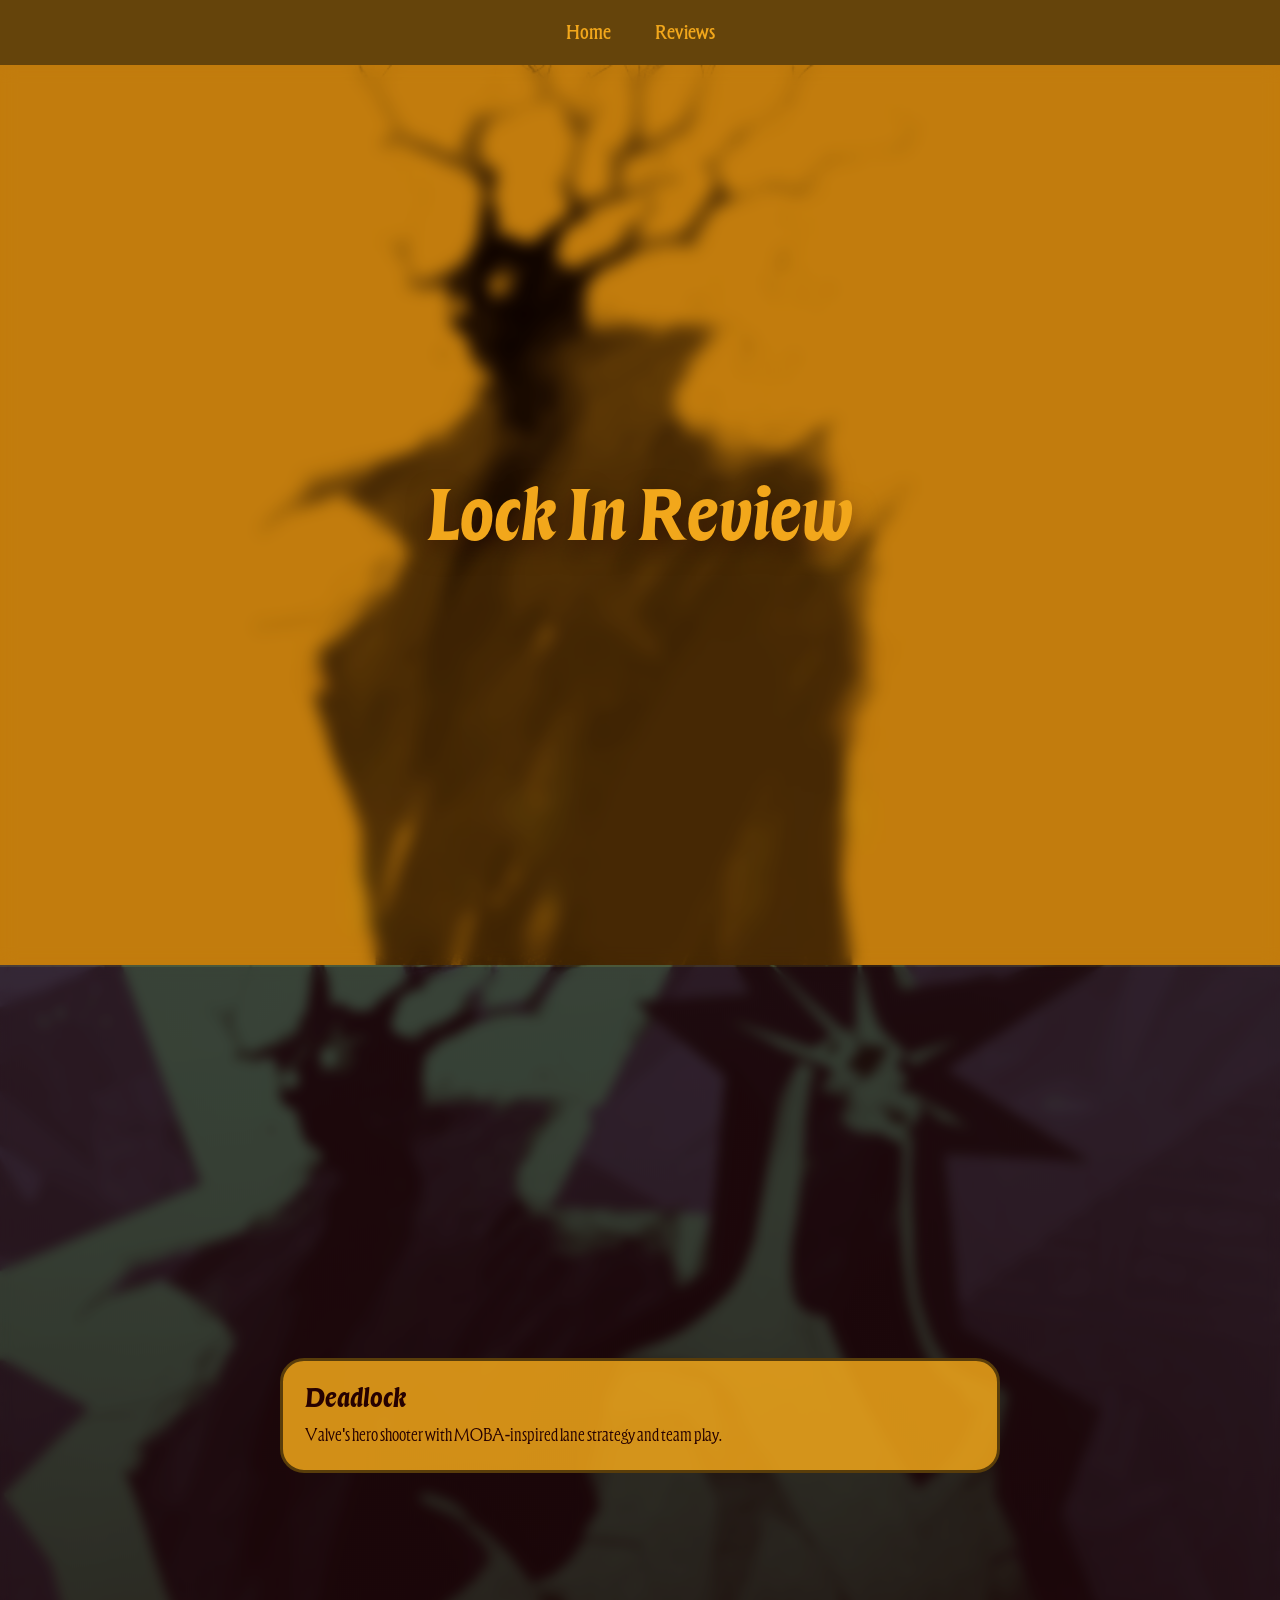
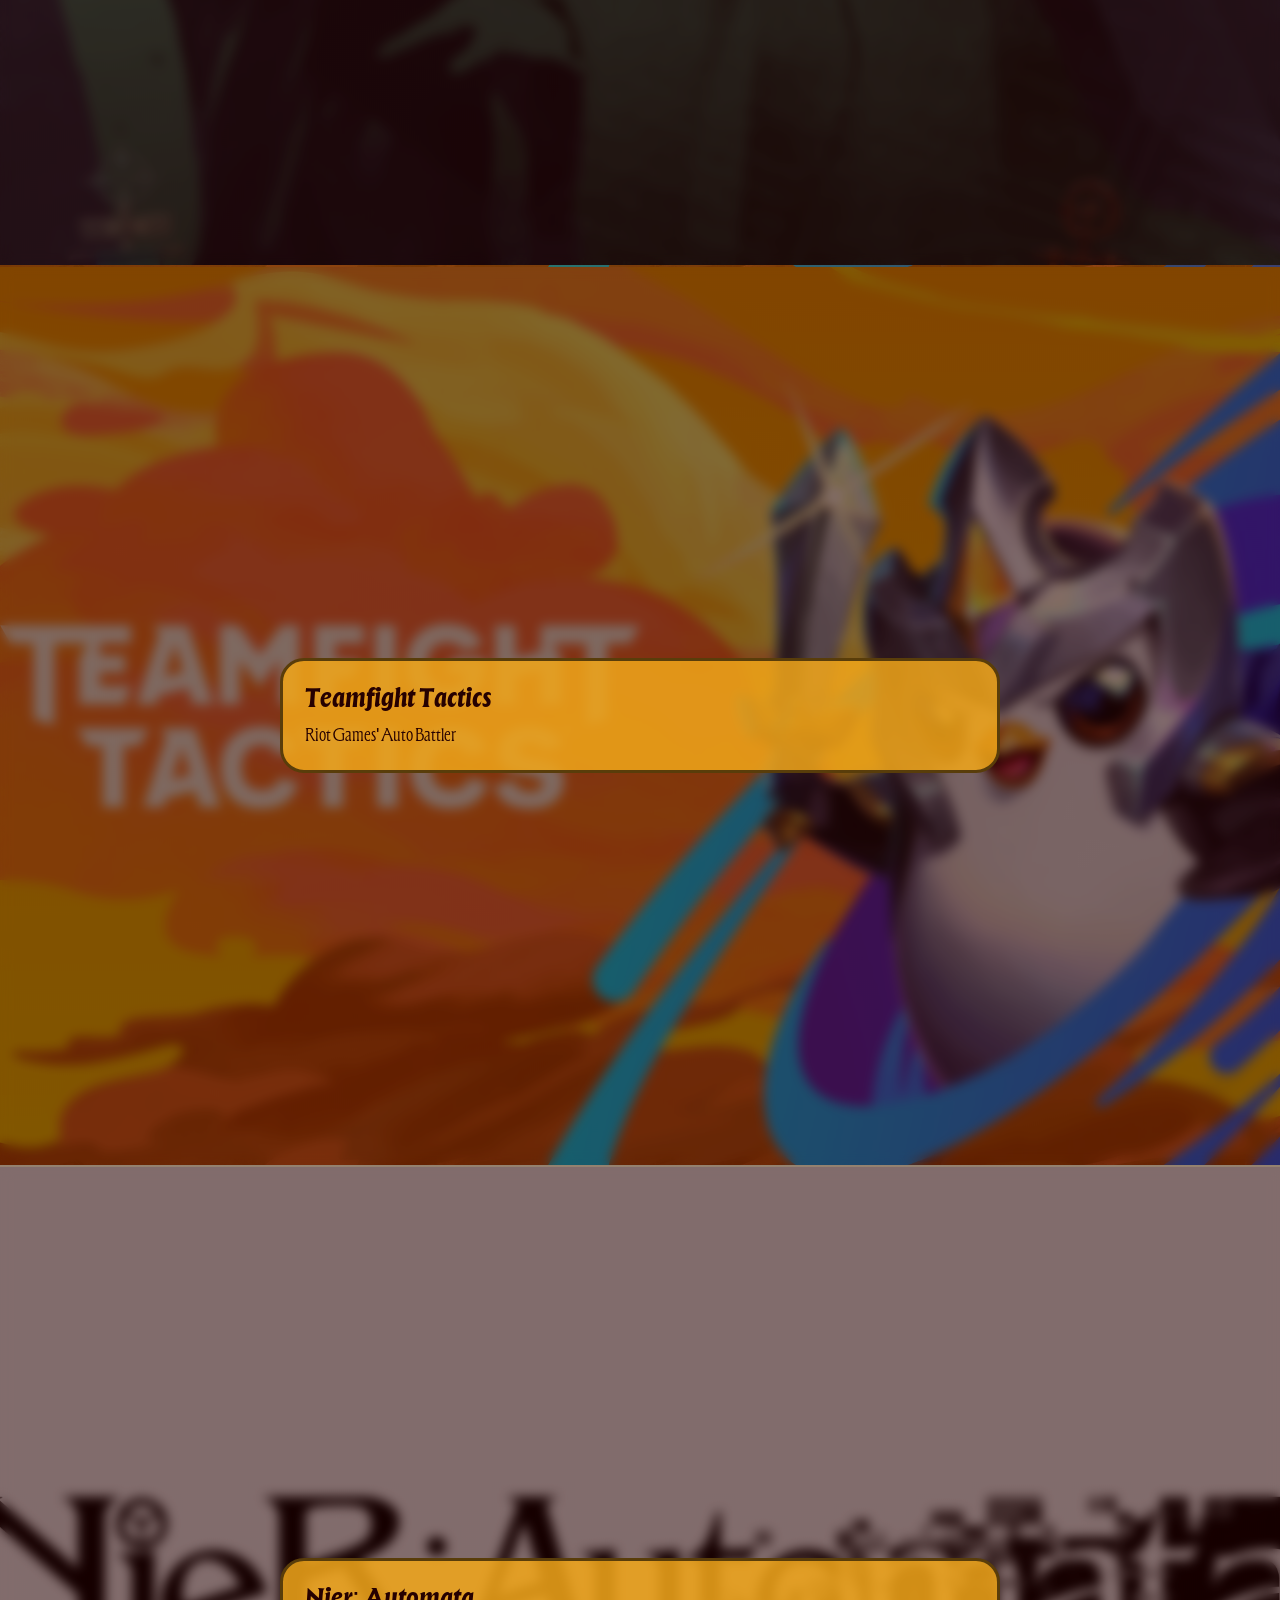
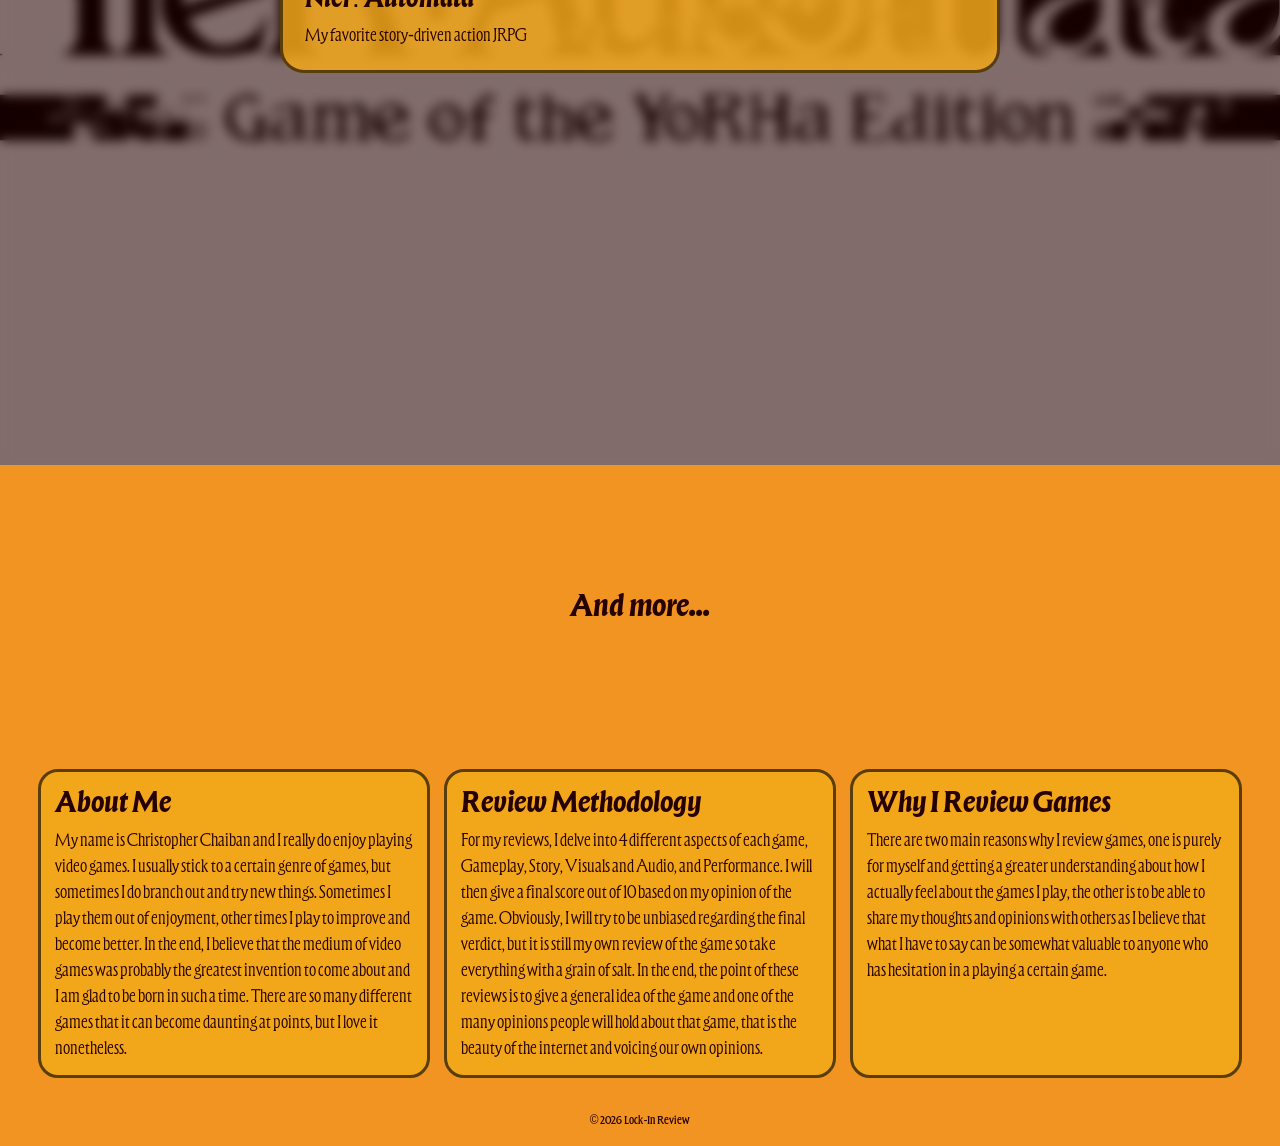
<file: index.html>
<!DOCTYPE html>
<html lang="en">
<head>
  <meta charset="UTF-8" />
  <title>Lock-In Review</title>
  <meta name="viewport" content="width=device-width,initial-scale=1" />
  <link rel="stylesheet" href="https://maxcdn.bootstrapcdn.com/bootstrap/3.4.0/css/bootstrap.min.css">
  <link rel="stylesheet" type="text/css" href="./assets/css/styles.css"/>
  <meta name="theme-color" content="#F2A71B">
</head>
<body>
  <nav class="topnav">
    <a href="index.html">Home</a>
    <a href="assets/html/reviews.html">Reviews</a>
  </nav>

  <section id="home" class="hero-section">
    <div class="hero-content">
      <h1 class="site-title">Lock In Review</h1>
    </div>
  </section>

  <!-- Change each background by editing the class background-image in styles.css -->
  <section class="feature-panel feature-one">
    <div class="panel-content">
      <h2>Deadlock</h2>
      <p>Valve's hero shooter with MOBA-inspired lane strategy and team play.</p>
    </div>
  </section>

  <section class="feature-panel feature-two">
    <div class="panel-content">
      <h2>Teamfight Tactics</h2>
      <p>Riot Games' Auto Battler</p>
    </div>
  </section>

  <section class="feature-panel feature-three">
    <div class="panel-content">
      <h2>Nier: Automata</h2>
      <p>My favorite story-driven action JRPG</p>
    </div>
  </section>

  <section class="more-section">
    <a class="and-more-link" href="assets/html/reviews.html">And more...</a>
  </section>

  <section class="full">
    <div class="col">
      <h2>About Me</h2>
      <p>My name is Christopher Chaiban and I really do enjoy playing video games. I usually stick to a certain genre of games, but sometimes I do branch out and try new things. Sometimes I play them out of enjoyment, other times I play to improve and become better. In the end, I believe that the medium of video games was probably the greatest invention to come about and I am glad to be born in such a time. There are so many different games that it can become daunting at points, but I love it nonetheless.</p>
    </div>
    <div class="col">
      <h2>Review Methodology</h2>
      <p>For my reviews, I delve into 4 different aspects of each game, Gameplay, Story, Visuals and Audio, and Performance. I will then give a final score out of 10 based on my opinion of the game. Obviously, I will try to be unbiased regarding the final verdict, but it is still my own review of the game so take everything with a grain of salt. In the end, the point of these reviews is to give a general idea of the game and one of the many opinions people will hold about that game, that is the beauty of the internet and voicing our own opinions.</p>
    </div>
    <div class="col">
      <h2>Why I Review Games</h2>
      <p>There are two main reasons why I review games, one is purely for myself and getting a greater understanding about how I actually feel about the games I play, the other is to be able to share my thoughts and opinions with others as I believe that what I have to say can be somewhat valuable to anyone who has hesitation in a playing a certain game.</p>
    </div>
  </section>

  <!--Footer-->
  <footer>
    <small>© <script>document.write(new Date().getFullYear())</script> Lock-In Review</small>
  </footer>
  <script src="https://cdn.jsdelivr.net/npm/bootstrap@5.3.8/dist/js/bootstrap.bundle.min.js" crossorigin="anonymous"></script>
  <script src="./assets/js/app.js"></script>
</body>
</html>
</file>
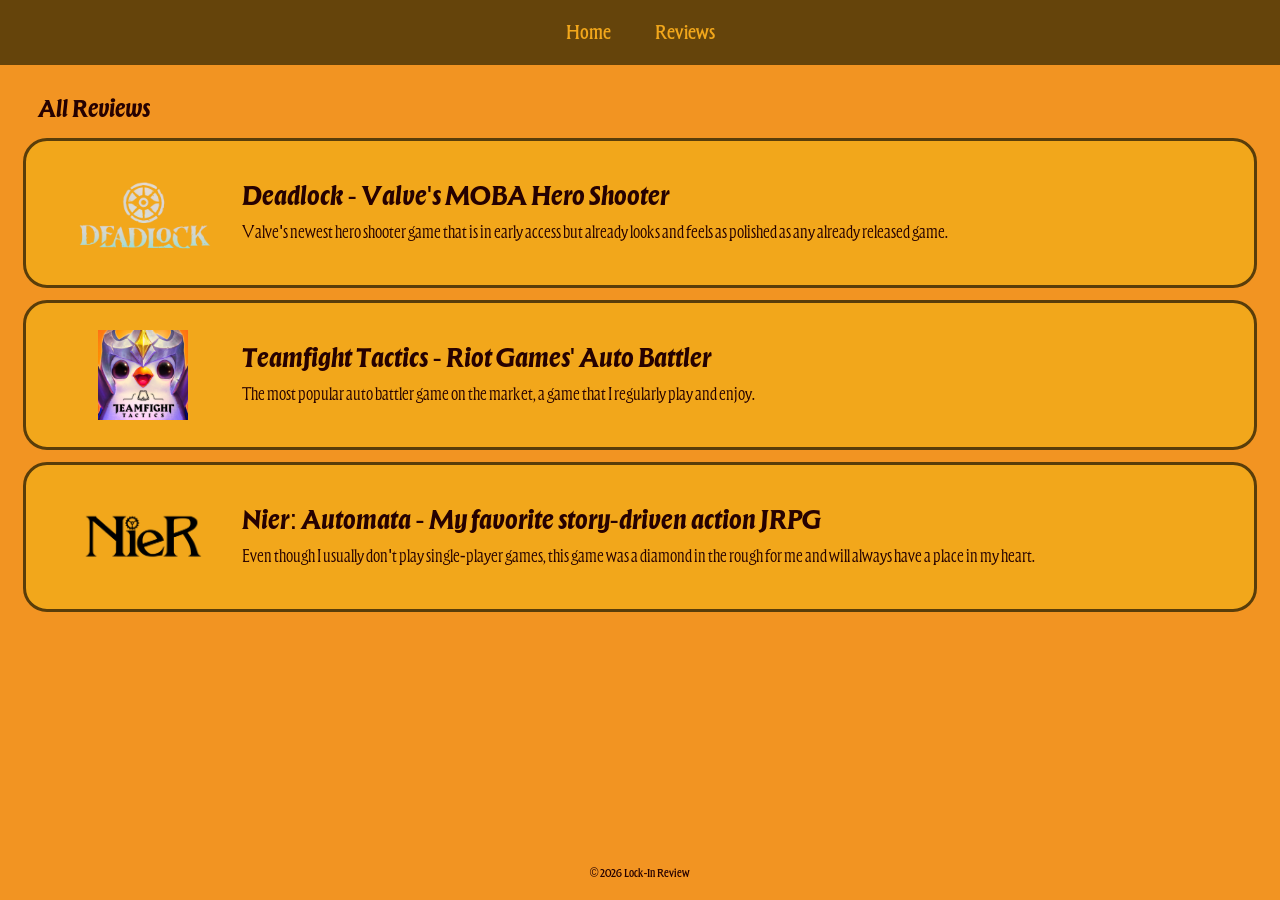
<file: assets/html/reviews.html>
<!DOCTYPE html>
<html lang="en">
<head>
  <meta charset="UTF-8" />
  <title>Reviews - Lock-In Review</title>
  <meta name="viewport" content="width=device-width,initial-scale=1" />
  <link rel="stylesheet" href="https://maxcdn.bootstrapcdn.com/bootstrap/3.4.0/css/bootstrap.min.css">
  <link rel="stylesheet" type="text/css" href="../css/styles.css"/>
  <meta name="theme-color" content="#F2A71B">
</head>
<body class="reviews-page">
  <nav class="topnav">
    <a href="../../index.html">Home</a>
    <a href="reviews.html">Reviews</a>
  </nav>

  <section class="reviews-section">
    <h2>All Reviews</h2>
    <div class="left">
      <div class="row" onclick="location.href='deadlock-review.html';" style="cursor: pointer;">
        <div class="col_sm">
          <img src="../images/deadlock-logo-768x432.png.webp" alt="Logo of Deadlock">
        </div>
        <div class="col_lg">
          <h3>Deadlock - Valve's MOBA Hero Shooter</h3>
          <p>Valve's newest hero shooter game that is in early access but already looks and feels as polished as any already released game.</p>
        </div>
      </div>
      <div class="row" onclick="location.href='tft-review.html';" style="cursor: pointer;">
        <div class="col_sm">
          <img src="../images/TFTLogo.jpg" alt="Logo of Teamfight Tactics">
        </div>
        <div class="col_lg">
          <h3>Teamfight Tactics - Riot Games' Auto Battler</h3>
          <p>The most popular auto battler game on the market, a game that I regularly play and enjoy.</p>
        </div>
      </div>
      <div class="row" onclick="location.href='nier-review.html';" style="cursor: pointer;">
        <div class="col_sm">
          <img src="../images/Nier_Automata_Logo.png" alt="Logo of Nier: Automata">
        </div>
        <div class="col_lg">
          <h3>Nier: Automata - My favorite story-driven action JRPG</h3>
          <p>Even though I usually don't play single-player games, this game was a diamond in the rough for me and will always have a place in my heart.</p>
        </div>
      </div>
    </div>
  </section>

  <footer>
    <small>© <script>document.write(new Date().getFullYear())</script> Lock-In Review</small>
  </footer>
  <script src="https://cdn.jsdelivr.net/npm/bootstrap@5.3.8/dist/js/bootstrap.bundle.min.js" crossorigin="anonymous"></script>
  <script src="../js/app.js"></script>
</body>
</html>
</file>
<file: assets/css/styles.css>
/*
Color Scheme: #F2A71B, #593D0A, #F29422, #D9A76A, #260101
*/
* {
    box-sizing: border-box;
}

@font-face {
    font-family: ForevsDemo-Medium;
    src: url("../forevs-font-family/ForevsDemo-Medium.otf") format("opentype");
}

@font-face {
    font-family: ForevsDemo-BoldItalic;
    src: url("../forevs-font-family/ForevsDemo-BoldItalic.otf") format("opentype");
}

@font-face {
    font-family: ForevsDemo-Regular;
    src: url("../forevs-font-family/ForevsDemo-Regular.otf") format("opentype");
}

body {
    margin: 0;
    background: #F29422;
    color: #260101;
    font-family: ForevsDemo-Regular, Arial, sans-serif;
}

.topnav {
    position: sticky;
    top: 0;
    z-index: 1000;
    display: flex;
    align-items: center;
    justify-content: center;
    gap: 20px;
    padding: 10px 16px;
    background: rgba(89, 61, 10, 0.92);
    backdrop-filter: blur(6px);
}

.topnav a {
    color: #F2A71B;
    text-decoration: none;
    font-size: 20px;
    font-family: ForevsDemo-Medium, Arial, sans-serif;
    padding: 8px 12px;
    border-radius: 10px;
}

.topnav a:hover {
    background-color: #D9A76A;
    color: white;
}

.hero-section {
    position: relative;
    min-height: 100vh;
    display: flex;
    align-items: center;
    justify-content: center;
    padding: 36px 16px;
    background-image: url("../images/hiddenking_rightshift.jpg");
    background-size: cover;
    background-position: center right;
    overflow: hidden;
}

.hero-section::before {
    content: "";
    position: absolute;
    inset: 0;
    background: rgba(38, 1, 1, 0.28);
    backdrop-filter: blur(8px);
}

.hero-content {
    position: relative;
    width: min(980px, 92vw);
    text-align: center;
    z-index: 1;
}

.site-title {
    margin: 0;
    color: #F2A71B;
    font-family: ForevsDemo-BoldItalic, Arial, sans-serif;
    font-size: clamp(3rem, 11vw, 7.5rem);
    line-height: 1;
    text-shadow: 0 8px 24px rgba(38, 1, 1, 0.5);
}

.feature-panel {
    min-height: 100vh;
    position: relative;
    display: flex;
    align-items: center;
    padding: 30px 16px;
    background-size: cover;
    background-position: center;
    border-top: 2px solid rgba(89, 61, 10, 0.35);
    overflow: hidden;
}

.feature-panel::before {
    content: "";
    position: absolute;
    inset: 0;
    background: rgba(38, 1, 1, 0.35);
    backdrop-filter: blur(6px);
}

.feature-one {
    background-image: linear-gradient(rgba(38, 1, 1, 0.35), rgba(38, 1, 1, 0.35)), url("../images/deadlockportrait.png");
}

.feature-two {
    background-image: linear-gradient(rgba(38, 1, 1, 0.35), rgba(38, 1, 1, 0.35)), url("../images/TFTLandscape.jpg");
}

.feature-three {
    background-image: linear-gradient(rgba(38, 1, 1, 0.35), rgba(38, 1, 1, 0.35)), url("../images/NierLandscape.jpg");
}

.panel-content {
    position: relative;
    width: min(720px, 92vw);
    margin: 0 auto;
    background: rgba(242, 167, 27, 0.85);
    border: 3px solid #593D0A;
    border-radius: 24px;
    padding: 22px;
}

.panel-content h2 {
    margin-top: 0;
    font-size: clamp(1.8rem, 4vw, 2.8rem);
}

.more-section {
    min-height: 32vh;
    display: flex;
    align-items: center;
    justify-content: center;
    padding: 14px 16px 20px;
}

.and-more-link {
    display: inline-block;
    margin-top: 0;
    text-decoration: none;
    color: #260101;
    font-family: ForevsDemo-BoldItalic, Arial, sans-serif;
    font-size: clamp(1.6rem, 5vw, 3.2rem);
    background: transparent;
}

.and-more-link:hover {
    color: #593D0A;
}

.reviews-section {
    width: min(1220px, 94vw);
    margin: 30px auto 0;
    min-height: calc(100vh - 140px);
}

.reviews-section > h2 {
    margin: 0 0 12px;
    font-size: clamp(1.8rem, 4vw, 2.5rem);
}

.left,
.right,
.full {
    width: min(1220px, 94vw);
    margin: 16px auto;
}

.left {
    display: flex;
    flex-direction: column;
    gap: 12px;
}

.row {
    display: flex;
    align-items: center;
    gap: 14px;
    min-height: 150px;
    padding: 14px 18px;
    border: 3px solid #593D0A;
    border-radius: 24px;
    background: #F2A71B;
}

.row[onclick] {
    transition: transform 0.2s ease, box-shadow 0.2s ease;
}

.row[onclick]:hover {
    transform: translateY(-2px);
    box-shadow: 0 8px 16px rgba(38, 1, 1, 0.2);
}

.col_sm {
    width: 170px;
    height: 110px;
    padding: 10px;
    border-radius: 14px;
    background: transparent;
    flex-shrink: 0;
}

.col_sm img {
    width: 100%;
    height: 100%;
    display: block;
    object-fit: contain;
    object-position: center;
}

.col_lg {
    flex: 1;
    min-width: 0;
}

.full {
    display: grid;
    grid-template-columns: repeat(3, minmax(0, 1fr));
    gap: 14px;
    margin-bottom: 24px;
}

.col {
    border-radius: 20px;
    border: 3px solid #593D0A;
    padding: 14px;
    background: #F2A71B;
}

p {
    font-family: ForevsDemo-Regular, Arial, sans-serif;
    font-size: 18px;
    line-height: 1.45;
    margin: 0;
}

h2 {
    color: #260101;
    font-size: 30px;
    font-family: ForevsDemo-BoldItalic, Arial, sans-serif;
    margin: 0 0 8px;
}

h3 {
    color: #260101;
    font-size: 28px;
    font-family: ForevsDemo-BoldItalic, Arial, sans-serif;
    margin: 0 0 8px;
}

footer {
    text-align: center;
    padding: 8px 0 16px;
    font-family: ForevsDemo-Medium, Arial, sans-serif;
}

.reviews-page {
    background: #F29422;
}

@media (max-width: 900px) {
    .hero-section {
        min-height: 80vh;
        background-position: center;
    }

    .feature-panel {
        min-height: 80vh;
    }

    .row {
        flex-direction: column;
        align-items: flex-start;
    }

    .col_sm {
        width: 100%;
        height: 170px;
    }

    .full {
        grid-template-columns: 1fr;
    }
}
</file>
